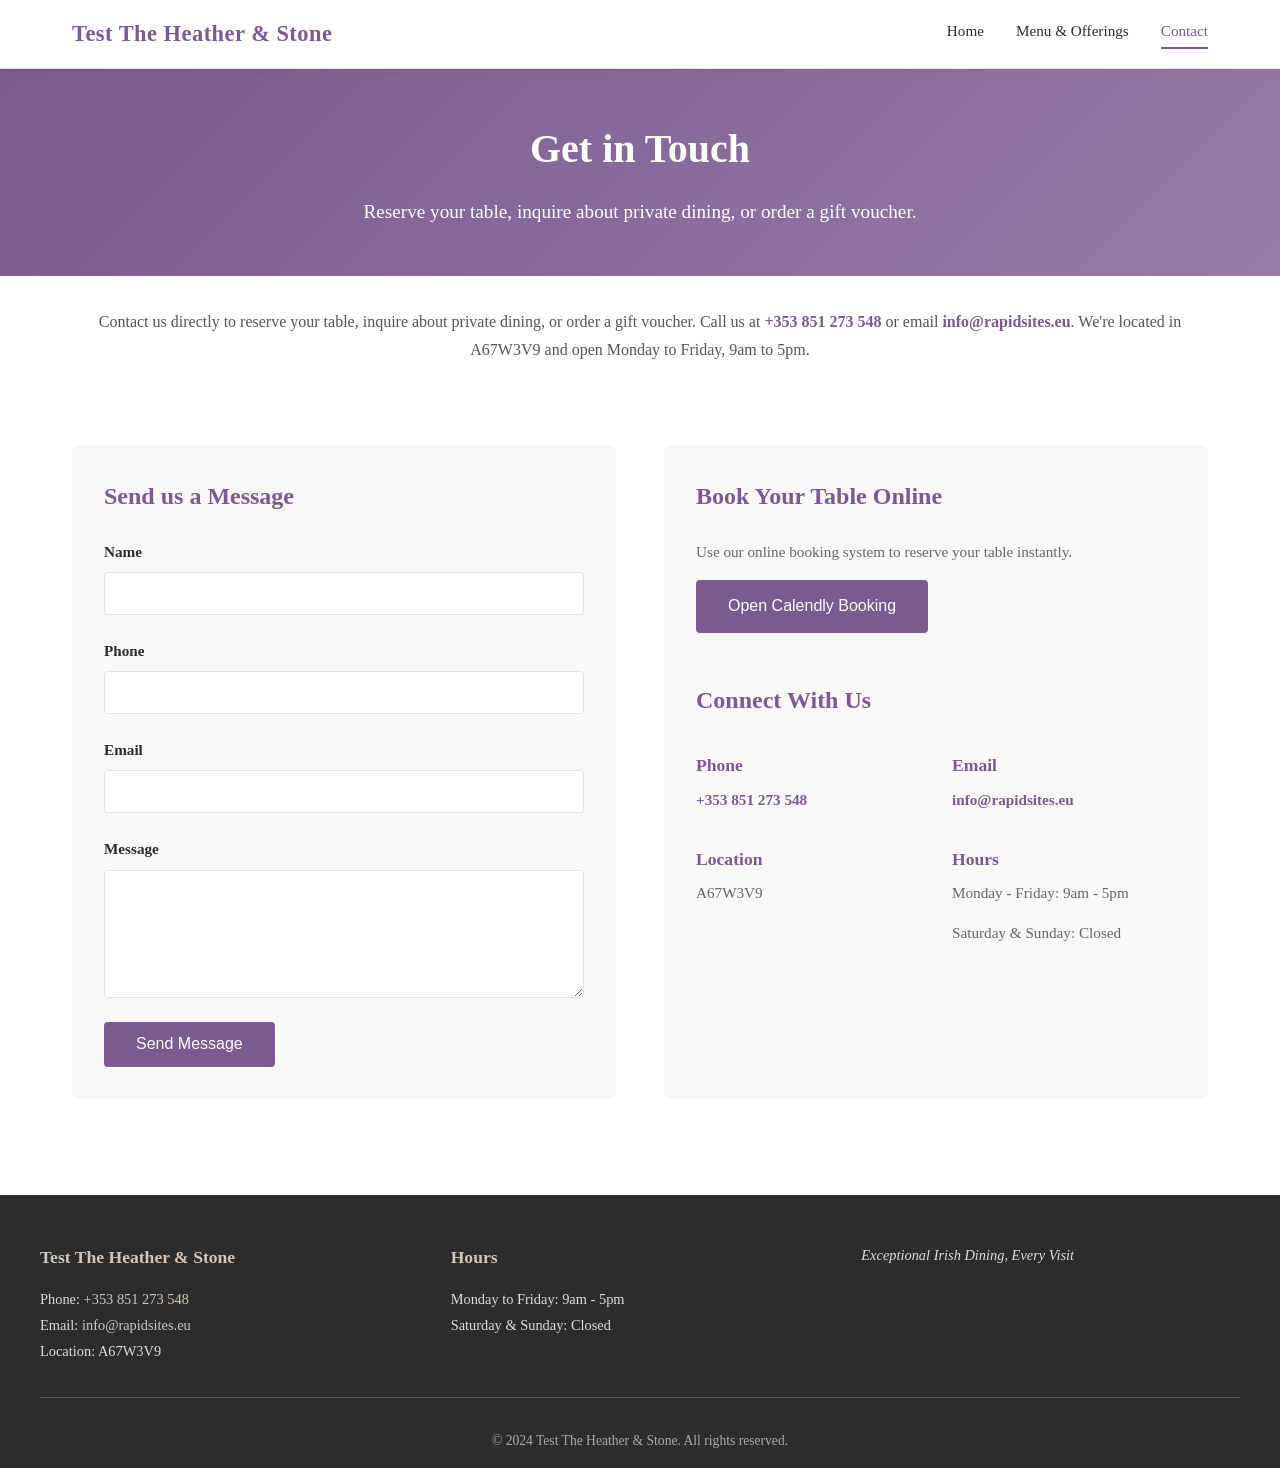
<file: contact.html>
<!DOCTYPE html>
<html lang="en">
<head>
    <meta charset="UTF-8">
    <meta name="viewport" content="width=device-width, initial-scale=1.0">
    <meta name="description" content="Contact Test The Heather & Stone to book a table, inquire about private dining, or order gift vouchers.">
    <title>Contact Us | Test The Heather & Stone</title>
    <link rel="stylesheet" href="style.css">
</head>
<body>
    <header class="header">
        <div class="header-container">
            <div class="logo">Test The Heather & Stone</div>
            <nav class="nav">
                <a href="index.html" class="nav-link">Home</a>
                <a href="services.html" class="nav-link">Menu & Offerings</a>
                <a href="contact.html" class="nav-link active">Contact</a>
            </nav>
            <button class="hamburger" id="hamburger">
                <span></span>
                <span></span>
                <span></span>
            </button>
        </div>
    </header>

    <nav class="mobile-nav" id="mobileNav">
        <a href="index.html" class="mobile-nav-link">Home</a>
        <a href="services.html" class="mobile-nav-link">Menu & Offerings</a>
        <a href="contact.html" class="mobile-nav-link">Contact</a>
    </nav>

    <section class="contact-hero">
        <div class="contact-hero-content">
            <h1>Get in Touch</h1>
            <p>Reserve your table, inquire about private dining, or order a gift voucher.</p>
        </div>
    </section>

    <section class="contact-info">
        <div class="contact-info-container">
            <p>Contact us directly to reserve your table, inquire about private dining, or order a gift voucher. Call us at <a href="tel:+353851273548">+353 851 273 548</a> or email <a href="mailto:info@rapidsites.eu">info@rapidsites.eu</a>. We're located in A67W3V9 and open Monday to Friday, 9am to 5pm.</p>
        </div>
    </section>

    <section class="contact-section">
        <div class="contact-container">
            <div class="contact-form-wrapper">
                <h2>Send us a Message</h2>
                <form class="contact-form" id="contactForm">
                    <div class="form-group">
                        <label for="name">Name</label>
                        <input type="text" id="name" name="name" required>
                    </div>
                    <div class="form-group">
                        <label for="phone">Phone</label>
                        <input type="tel" id="phone" name="phone" required>
                    </div>
                    <div class="form-group">
                        <label for="email">Email</label>
                        <input type="email" id="email" name="email" required>
                    </div>
                    <div class="form-group">
                        <label for="message">Message</label>
                        <textarea id="message" name="message" rows="6" required></textarea>
                    </div>
                    <button type="submit" class="form-submit">Send Message</button>
                </form>
                <div id="formMessage" class="form-message"></div>
            </div>

            <div class="booking-wrapper">
                <h2>Book Your Table Online</h2>
                <p>Use our online booking system to reserve your table instantly.</p>
                <a href="https://calendly.com" target="_blank" class="cta-button">Open Calendly Booking</a>

                <h2 style="margin-top: 3rem;">Connect With Us</h2>
                <div class="contact-details">
                    <div class="detail-item">
                        <h4>Phone</h4>
                        <a href="tel:+353851273548">+353 851 273 548</a>
                    </div>
                    <div class="detail-item">
                        <h4>Email</h4>
                        <a href="mailto:info@rapidsites.eu">info@rapidsites.eu</a>
                    </div>
                    <div class="detail-item">
                        <h4>Location</h4>
                        <p>A67W3V9</p>
                    </div>
                    <div class="detail-item">
                        <h4>Hours</h4>
                        <p>Monday - Friday: 9am - 5pm</p>
                        <p>Saturday & Sunday: Closed</p>
                    </div>
                </div>
            </div>
        </div>
    </section>

    <footer class="footer">
        <div class="footer-content">
            <div class="footer-section">
                <h4>Test The Heather & Stone</h4>
                <p>Phone: <a href="tel:+353851273548">+353 851 273 548</a></p>
                <p>Email: <a href="mailto:info@rapidsites.eu">info@rapidsites.eu</a></p>
                <p>Location: A67W3V9</p>
            </div>
            <div class="footer-section">
                <h4>Hours</h4>
                <p>Monday to Friday: 9am - 5pm</p>
                <p>Saturday & Sunday: Closed</p>
            </div>
            <div class="footer-section">
                <p class="footer-tagline">Exceptional Irish Dining, Every Visit</p>
            </div>
        </div>
        <div class="footer-bottom">
            <p>&copy; 2024 Test The Heather & Stone. All rights reserved.</p>
        </div>
    </footer>

    <script src="script.js"></script>
</body>
</html>
</file>
<file: style.css>
* {
    margin: 0;
    padding: 0;
    box-sizing: border-box;
}

:root {
    --primary-color: #7B5A8F;
    --accent-color: #D4C5B9;
    --dark-text: #2C2C2C;
    --light-bg: #F9F8F6;
    --white: #FFFFFF;
    --border-color: #E8E3DD;
    --button-hover: #5F4670;
}

html {
    scroll-behavior: smooth;
}

body {
    font-family: 'Georgia', 'Garamond', serif;
    font-size: 16px;
    line-height: 1.6;
    color: var(--dark-text);
    background-color: var(--white);
}

/* Header and Navigation */
.header {
    background-color: var(--white);
    border-bottom: 1px solid var(--border-color);
    position: sticky;
    top: 0;
    z-index: 100;
    box-shadow: 0 2px 4px rgba(0, 0, 0, 0.05);
}

.header-container {
    max-width: 1200px;
    margin: 0 auto;
    padding: 1rem 2rem;
    display: flex;
    justify-content: space-between;
    align-items: center;
}

.logo {
    font-size: 1.4rem;
    font-weight: bold;
    color: var(--primary-color);
    text-decoration: none;
    letter-spacing: 0.5px;
}

.nav {
    display: flex;
    gap: 2rem;
    align-items: center;
}

.nav-link {
    text-decoration: none;
    color: var(--dark-text);
    font-size: 0.95rem;
    transition: color 0.3s ease;
    border-bottom: 2px solid transparent;
    padding-bottom: 0.25rem;
}

.nav-link:hover,
.nav-link.active {
    color: var(--primary-color);
    border-bottom-color: var(--primary-color);
}

.hamburger {
    display: none;
    flex-direction: column;
    background: none;
    border: none;
    cursor: pointer;
    gap: 5px;
}

.hamburger span {
    width: 25px;
    height: 3px;
    background-color: var(--primary-color);
    transition: 0.3s;
}

.mobile-nav {
    display: none;
    flex-direction: column;
    background-color: var(--light-bg);
    padding: 1rem;
    gap: 0.5rem;
    position: absolute;
    top: 60px;
    left: 0;
    right: 0;
    z-index: 99;
}

.mobile-nav.active {
    display: flex;
}

.mobile-nav-link {
    padding: 0.75rem 1rem;
    text-decoration: none;
    color: var(--dark-text);
    transition: background-color 0.3s ease;
}

.mobile-nav-link:hover {
    background-color: var(--accent-color);
    color: var(--primary-color);
}

/* Hero Section */
.hero {
    max-width: 1200px;
    margin: 0 auto;
    padding: 3rem 2rem;
    display: grid;
    grid-template-columns: 1fr 1fr;
    gap: 3rem;
    align-items: center;
}

.hero-content {
    display: flex;
    flex-direction: column;
    gap: 1.5rem;
}

.hero-headline {
    font-size: 2.5rem;
    font-weight: bold;
    color: var(--primary-color);
    line-height: 1.2;
}

.hero-subheadline {
    font-size: 1.1rem;
    color: #555;
    line-height: 1.6;
}

.hero-image {
    width: 100%;
    height: 400px;
    object-fit: cover;
    border-radius: 8px;
}

/* Buttons */
.cta-button,
.cta-button-large,
.form-submit {
    background-color: var(--primary-color);
    color: var(--white);
    padding: 0.85rem 2rem;
    text-decoration: none;
    border-radius: 4px;
    display: inline-block;
    transition: background-color 0.3s ease, transform 0.2s ease;
    border: none;
    cursor: pointer;
    font-size: 1rem;
    font-family: 'Arial', sans-serif;
    font-weight: 500;
    text-align: center;
}

.cta-button:hover,
.cta-button-large:hover,
.form-submit:hover {
    background-color: var(--button-hover);
    transform: translateY(-2px);
}

.cta-button-large {
    padding: 1rem 3rem;
    font-size: 1.1rem;
}

/* Trust Bar */
.trust-bar {
    background-color: var(--light-bg);
    padding: 2rem;
    display: grid;
    grid-template-columns: repeat(auto-fit, minmax(250px, 1fr));
    gap: 2rem;
    max-width: 1200px;
    margin: 0 auto;
    text-align: center;
}

.trust-item {
    display: flex;
    flex-direction: column;
    align-items: center;
    gap: 0.75rem;
}

.trust-emoji {
    font-size: 2.5rem;
}

.trust-label {
    font-size: 1rem;
    color: var(--dark-text);
    font-weight: 600;
}

/* Highlights Section */
.highlights {
    max-width: 1200px;
    margin: 0 auto;
    padding: 3rem 2rem;
}

.highlights h2 {
    font-size: 2rem;
    margin-bottom: 2rem;
    text-align: center;
    color: var(--primary-color);
}

.highlights-grid {
    display: grid;
    grid-template-columns: repeat(auto-fit, minmax(300px, 1fr));
    gap: 2rem;
}

.highlight-card {
    background-color: var(--light-bg);
    border-radius: 8px;
    overflow: hidden;
    transition: transform 0.3s ease, box-shadow 0.3s ease;
}

.highlight-card:hover {
    transform: translateY(-5px);
    box-shadow: 0 8px 16px rgba(0, 0, 0, 0.1);
}

.highlight-card img {
    width: 100%;
    height: 250px;
    object-fit: cover;
}

.highlight-card h3 {
    padding: 1.5rem 1.5rem 0.75rem;
    font-size: 1.4rem;
    color: var(--primary-color);
}

.highlight-card p {
    padding: 0 1.5rem;
    font-size: 0.95rem;
    color: #666;
}

/* Why Choose Us Section */
.why-choose-us {
    background-color: var(--light-bg);
    padding: 3rem 2rem;
}

.why-container {
    max-width: 1200px;
    margin: 0 auto;
}

.why-choose-us h2 {
    font-size: 2rem;
    margin-bottom: 2rem;
    text-align: center;
    color: var(--primary-color);
}

.reasons-grid {
    display: grid;
    grid-template-columns: repeat(auto-fit, minmax(250px, 1fr));
    gap: 2rem;
}

.reason {
    background-color: var(--white);
    padding: 2rem;
    border-radius: 8px;
    text-align: center;
    border: 1px solid var(--border-color);
}

.reason-emoji {
    font-size: 2.5rem;
    display: block;
    margin-bottom: 1rem;
}

.reason h4 {
    font-size: 1.2rem;
    color: var(--primary-color);
    margin-bottom: 0.75rem;
}

.reason p {
    font-size: 0.95rem;
    color: #666;
    line-height: 1.5;
}

/* Testimonials */
.testimonials {
    max-width: 1200px;
    margin: 0 auto;
    padding: 3rem 2rem;
}

.testimonials h2 {
    font-size: 2rem;
    margin-bottom: 2rem;
    text-align: center;
    color: var(--primary-color);
}

.testimonials-grid {
    display: grid;
    grid-template-columns: repeat(auto-fit, minmax(300px, 1fr));
    gap: 2rem;
}

.testimonial {
    background-color: var(--light-bg);
    padding: 2rem;
    border-radius: 8px;
    border-left: 4px solid var(--primary-color);
}

.stars {
    color: var(--primary-color);
    font-size: 1.2rem;
    margin-bottom: 1rem;
    letter-spacing: 2px;
}

.testimonial p {
    font-size: 0.95rem;
    margin-bottom: 1rem;
    line-height: 1.6;
}

.testimonial-author {
    font-weight: 600;
    color: var(--primary-color);
    font-size: 0.9rem;
}

/* CTA Section */
.cta-section {
    background-color: var(--primary-color);
    color: var(--white);
    padding: 3rem 2rem;
    text-align: center;
    max-width: 1200px;
    margin: 3rem auto;
    border-radius: 8px;
}

.cta-section h2 {
    font-size: 1.8rem;
    margin-bottom: 1.5rem;
}

.cta-button-large {
    background-color: var(--accent-color);
    color: var(--dark-text);
}

.cta-button-large:hover {
    background-color: #C5B6AA;
}

/* Services Page */
.services-hero {
    background: linear-gradient(135deg, var(--primary-color) 0%, rgba(123, 90, 143, 0.8) 100%);
    color: var(--white);
    padding: 3rem 2rem;
    text-align: center;
}

.services-hero-content h1 {
    font-size: 2.5rem;
    margin-bottom: 1rem;
}

.services-hero-content p {
    font-size: 1.2rem;
}

.services-content {
    max-width: 1200px;
    margin: 0 auto;
    padding: 3rem 2rem;
}

.services-container {
    display: grid;
    grid-template-columns: repeat(auto-fit, minmax(300px, 1fr));
    gap: 2rem;
}

.service-card {
    background-color: var(--light-bg);
    border-radius: 8px;
    overflow: hidden;
    border: 1px solid var(--border-color);
    transition: transform 0.3s ease, box-shadow 0.3s ease;
}

.service-card:hover {
    transform: translateY(-8px);
    box-shadow: 0 12px 24px rgba(0, 0, 0, 0.15);
}

.service-card img {
    width: 100%;
    height: 250px;
    object-fit: cover;
}

.service-card h2 {
    padding: 1.5rem 1.5rem 0.75rem;
    font-size: 1.4rem;
    color: var(--primary-color);
}

.service-card p {
    padding: 0 1.5rem;
    font-size: 0.95rem;
    color: #666;
    margin-bottom: 1rem;
}

.service-card ul {
    padding: 0 1.5rem 1.5rem;
    list-style-position: inside;
    font-size: 0.9rem;
}

.service-card ul li {
    margin-bottom: 0.5rem;
    color: #555;
}

/* Tasting Menu Section */
.tasting-menu-section,
.private-dining-section,
.gift-vouchers-section {
    max-width: 1200px;
    margin: 3rem auto;
    padding: 3rem 2rem;
    background-color: var(--light-bg);
    border-radius: 8px;
}

.tasting-menu-section h2,
.private-dining-section h2,
.gift-vouchers-section h2 {
    font-size: 2rem;
    color: var(--primary-color);
    margin-bottom: 1rem;
}

.tasting-menu-section > p,
.private-dining-section > p,
.gift-vouchers-section > p {
    font-size: 1rem;
    color: #666;
    margin-bottom: 2rem;
}

.tasting-details,
.private-details,
.vouchers-details {
    display: grid;
    grid-template-columns: 1fr 1fr;
    gap: 2rem;
    align-items: start;
}

.tasting-info,
.private-info,
.vouchers-info {
    background-color: var(--white);
    padding: 2rem;
    border-radius: 8px;
    border-left: 4px solid var(--primary-color);
}

.tasting-info h3,
.private-info h3,
.vouchers-info h3 {
    font-size: 1.2rem;
    color: var(--primary-color);
    margin-bottom: 1rem;
}

.tasting-info ul,
.private-info ul,
.vouchers-info ul {
    list-style-position: inside;
    font-size: 0.95rem;
}

.tasting-info ul li,
.private-info ul li,
.vouchers-info ul li {
    margin-bottom: 0.75rem;
    color: #555;
}

.tasting-cta,
.private-cta,
.vouchers-cta {
    display: flex;
    flex-direction: column;
    gap: 1.5rem;
    justify-content: center;
}

.tasting-cta p,
.private-cta p,
.vouchers-cta p {
    font-size: 1rem;
    color: #666;
}

/* Contact Page */
.contact-hero {
    background: linear-gradient(135deg, var(--primary-color) 0%, rgba(123, 90, 143, 0.8) 100%);
    color: var(--white);
    padding: 3rem 2rem;
    text-align: center;
}

.contact-hero-content h1 {
    font-size: 2.5rem;
    margin-bottom: 1rem;
}

.contact-hero-content p {
    font-size: 1.2rem;
}

.contact-info {
    max-width: 1200px;
    margin: 0 auto;
    padding: 2rem;
}

.contact-info-container p {
    font-size: 1rem;
    line-height: 1.8;
    color: #555;
    text-align: center;
}

.contact-info a {
    color: var(--primary-color);
    text-decoration: none;
    font-weight: 600;
}

.contact-info a:hover {
    text-decoration: underline;
}

.contact-section {
    max-width: 1200px;
    margin: 0 auto;
    padding: 3rem 2rem;
}

.contact-container {
    display: grid;
    grid-template-columns: 1fr 1fr;
    gap: 3rem;
}

.contact-form-wrapper,
.booking-wrapper {
    background-color: var(--light-bg);
    padding: 2rem;
    border-radius: 8px;
}

.contact-form-wrapper h2,
.booking-wrapper h2 {
    font-size: 1.5rem;
    color: var(--primary-color);
    margin-bottom: 1.5rem;
}

.contact-form {
    display: flex;
    flex-direction: column;
    gap: 1.5rem;
}

.form-group {
    display: flex;
    flex-direction: column;
    gap: 0.5rem;
}

.form-group label {
    font-weight: 600;
    color: var(--dark-text);
    font-size: 0.95rem;
}

.form-group input,
.form-group textarea {
    padding: 0.75rem;
    border: 1px solid var(--border-color);
    border-radius: 4px;
    font-family: 'Arial', sans-serif;
    font-size: 0.95rem;
    transition: border-color 0.3s ease;
}

.form-group input:focus,
.form-group textarea:focus {
    outline: none;
    border-color: var(--primary-color);
    box-shadow: 0 0 0 2px rgba(123, 90, 143, 0.1);
}

.form-submit {
    padding: 0.85rem 2rem;
    font-size: 1rem;
    align-self: flex-start;
}

.form-message {
    margin-top: 1rem;
    padding: 1rem;
    border-radius: 4px;
    text-align: center;
    display: none;
}

.form-message.success {
    background-color: #D4EDDA;
    color: #155724;
    display: block;
}

.form-message.error {
    background-color: #F8D7DA;
    color: #721C24;
    display: block;
}

.booking-wrapper p {
    font-size: 0.95rem;
    color: #666;
    margin-bottom: 1rem;
}

.contact-details {
    display: grid;
    grid-template-columns: repeat(auto-fit, minmax(200px, 1fr));
    gap: 2rem;
    margin-top: 2rem;
}

.detail-item h4 {
    font-size: 1.1rem;
    color: var(--primary-color);
    margin-bottom: 0.5rem;
}

.detail-item p,
.detail-item a {
    font-size: 0.95rem;
    color: #666;
}

.detail-item a {
    color: var(--primary-color);
    text-decoration: none;
    font-weight: 600;
}

.detail-item a:hover {
    text-decoration: underline;
}

/* Footer */
.footer {
    background-color: var(--dark-text);
    color: var(--white);
    padding: 3rem 2rem 1rem;
    margin-top: 3rem;
}

.footer-content {
    max-width: 1200px;
    margin: 0 auto;
    display: grid;
    grid-template-columns: repeat(auto-fit, minmax(250px, 1fr));
    gap: 2rem;
    margin-bottom: 2rem;
}

.footer-section h4 {
    font-size: 1.1rem;
    margin-bottom: 1rem;
    color: var(--accent-color);
}

.footer-section p {
    font-size: 0.9rem;
    line-height: 1.8;
    color: #DDD;
}

.footer-section a {
    color: var(--accent-color);
    text-decoration: none;
    transition: color 0.3s ease;
}

.footer-section a:hover {
    color: var(--white);
}

.footer-tagline {
    font-style: italic;
    color: #AAA;
}

.footer-bottom {
    max-width: 1200px;
    margin: 0 auto;
    padding-top: 2rem;
    border-top: 1px solid #555;
    text-align: center;
    font-size: 0.85rem;
    color: #AAA;
}

/* Mobile Responsive */
@media (max-width: 768px) {
    .hamburger {
        display: flex;
    }

    .nav {
        display: none;
    }

    .hero {
        grid-template-columns: 1fr;
        padding: 2rem 1rem;
    }

    .hero-headline {
        font-size: 1.8rem;
    }

    .hero-subheadline {
        font-size: 1rem;
    }

    .hero-image {
        height: 300px;
        order: -1;
    }

    .trust-bar {
        grid-template-columns: 1fr;
        gap: 1.5rem;
    }

    .highlights-grid,
    .reasons-grid,
    .testimonials-grid,
    .services-container {
        grid-template-columns: 1fr;
    }

    .hero-headline {
        font-size: 2rem;
    }

    .why-choose-us h2,
    .highlights h2,
    .testimonials h2 {
        font-size: 1.6rem;
    }

    .tasting-details,
    .private-details,
    .vouchers-details {
        grid-template-columns: 1fr;
    }

    .contact-container {
        grid-template-columns: 1fr;
        gap: 2rem;
    }

    .services-hero-content h1,
    .contact-hero-content h1 {
        font-size: 2rem;
    }

    .services-hero-content p,
    .contact-hero-content p {
        font-size: 1rem;
    }

    .footer-content {
        grid-template-columns: 1fr;
        gap: 1.5rem;
    }

    .cta-section h2 {
        font-size: 1.4rem;
    }

    .cta-button,
    .cta-button-large {
        padding: 0.75rem 1.5rem;
        font-size: 0.95rem;
    }
}

@media (max-width: 480px) {
    .header-container {
        padding: 1rem;
    }

    .logo {
        font-size: 1.1rem;
    }

    .hero {
        padding: 1rem;
        gap: 1.5rem;
    }

    .hero-headline {
        font-size: 1.5rem;
    }

    .hero-subheadline {
        font-size: 0.9rem;
    }

    .trust-bar {
        padding: 1.5rem;
    }

    .highlights,
    .why-choose-us,
    .testimonials,
    .services-content {
        padding: 1.5rem 1rem;
    }

    .highlights h2,
    .why-choose-us h2,
    .testimonials h2,
    .tasting-menu-section h2,
    .private-dining-section h2,
    .gift-vouchers-section h2 {
        font-size: 1.4rem;
    }

    .highlight-card img,
    .service-card img {
        height: 200px;
    }

    .contact-details {
        grid-template-columns: 1fr;
        gap: 1rem;
    }

    .footer-content {
        padding: 0 1rem;
    }

    .cta-section {
        margin: 2rem 1rem;
    }
}
</file>
